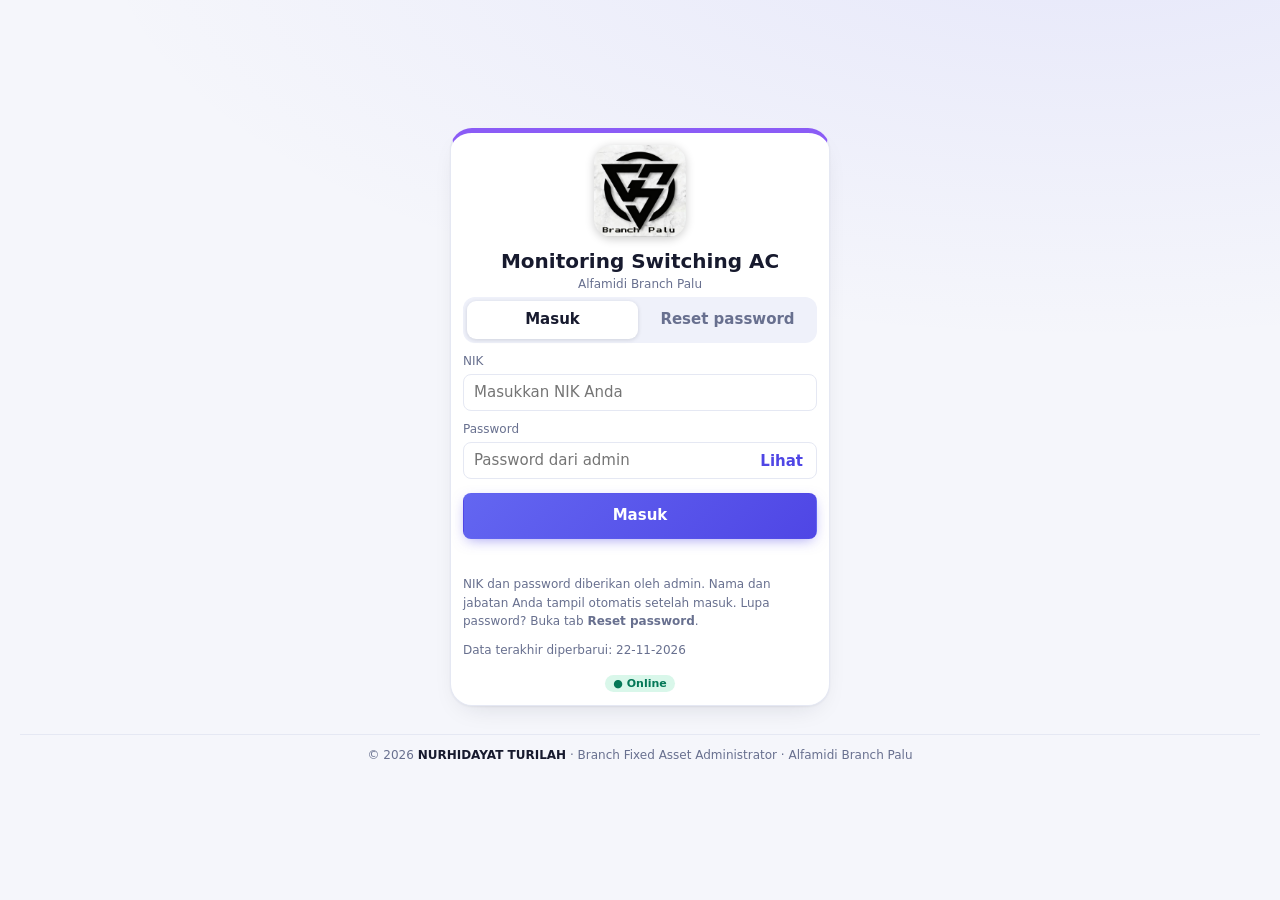
<file: index.html>
<!doctype html><html lang="id"><head><meta charset="utf-8"><meta name="viewport" content="width=device-width, initial-scale=1, viewport-fit=cover"><link rel="icon" href="assets/logo.png"><link rel="manifest" href="manifest.webmanifest"><meta name="theme-color" content="#312e81"><link rel="apple-touch-icon" href="assets/icon-192.png"><link rel="stylesheet" href="assets/style.css"><meta name="robots" content="noindex"><title>Monitoring Switching AC – Alfamidi Palu</title></head><body><div class="w">
<div id="login" class="card login"><img class="logo" src="assets/logo.png" alt="Logo Branch Palu"><h1>Monitoring Switching AC<small>Alfamidi Branch Palu</small></h1>
<div class="seg"><button type="button" id="tm" class="on">Masuk</button><button type="button" id="tn">Reset password</button></div>
<div id="fm"><label for="nik">NIK</label><input id="nik" inputmode="numeric" autocomplete="username" autocapitalize="off" spellcheck="false" placeholder="Masukkan NIK Anda">
<label for="code">Password</label><div class="pw"><input id="code" type="password" autocomplete="current-password" autocapitalize="off" spellcheck="false" placeholder="Password dari admin"><button type="button" id="eye">Lihat</button></div>
<button id="go">Masuk</button><div class="err" id="err"></div>
<div class="hint" style="margin-top:10px">NIK dan password diberikan oleh admin. Nama dan jabatan Anda tampil otomatis setelah masuk. Lupa password? Buka tab <b>Reset password</b>.</div></div>
<div id="fb" hidden><div class="hint">Lupa atau ingin mengganti password? Pilih password baru Anda di bawah, lalu kirim <b>kode</b> yang muncul ke admin. Setelah admin mengonfirmasi, Anda bisa masuk dengan password baru tersebut.</div>
<label for="nik2">NIK</label><input id="nik2" inputmode="numeric" autocomplete="off" autocapitalize="off" spellcheck="false">
<label for="pw0">Password lama <span style="font-weight:400">(isi bila masih ingat, membantu admin memverifikasi)</span></label><input id="pw0" type="password" autocomplete="current-password" spellcheck="false">
<label for="pw1">Password baru (minimal 8 karakter)</label><input id="pw1" type="password" autocomplete="new-password" spellcheck="false">
<label for="pw2">Ulangi password baru</label><input id="pw2" type="password" autocomplete="new-password" spellcheck="false">
<button id="mk">Buat kode permintaan reset</button><div class="err" id="err2"></div>
<div id="kd" hidden><label for="kode">Kode permintaan</label><textarea id="kode" class="kode" rows="5" readonly></textarea><div class="fl" style="margin-top:8px"><button id="kc" style="margin:0">Salin kode</button><button class="s" id="kw" style="margin:0">Kirim lewat WhatsApp</button></div>
<div class="hint" style="margin-top:8px">Password baru Anda <b>tidak ikut terkirim</b>; kode ini hanya bisa dibuka oleh admin. Password lama tetap berlaku sampai admin mengonfirmasi. Ingat baik-baik password baru Anda, karena admin tidak bisa melihatnya.</div></div></div>
<div class="hint" id="upd" style="margin-top:10px"></div><div class="bn" id="mode" hidden>🧪 <b>Mode uji coba offline</b>: data dibaca dari berkas <code>data/offline.js</code>, jadi tidak perlu internet.</div>
<div style="text-align:center;margin-top:12px"><span class="net pl g">● Online</span> <button class="s pasang" hidden style="width:auto;margin:0 0 0 6px;padding:3px 10px;font-size:12px">⬇ Pasang aplikasi</button></div></div>
<div id="app" hidden><header><div class="brand"><img class="logo" src="assets/logo.png" alt="Logo Branch Palu"><h1>Monitoring Switching AC<small><span id="who">Alfamidi Branch Palu</span></small></h1></div><div class="ctl"><span class="avatar" id="av" title="Akun Anda"></span><span class="net pl g">● Online</span><button class="s pasang" hidden>⬇ Pasang</button><select id="bln"></select><select id="thn"></select><button class="s" onclick="location.reload()">Keluar</button></div></header>
<div class="info" id="inf"></div><div class="gf" id="gf"></div><nav class="tabs" id="tb"></nav><main id="mn"></main></div>
<footer class="ft">© 2026 <b>NURHIDAYAT TURILAH</b> · Branch Fixed Asset Administrator · Alfamidi Branch Palu</footer></div>
<script src="assets/pwa.js"></script><script src="assets/lib.js"></script><script src="assets/dashboard.js"></script>
<script>
var IDX=null;applyPrefs();function g(id){return document.getElementById(id)}
function setErr(m,id){g(id||'err').textContent=m||''}
function loadOffline(){return new Promise(function(ok){if(window.OFFLINE)return ok(window.OFFLINE);var s=document.createElement('script');s.src='data/offline.js';s.onload=function(){ok(window.OFFLINE||null)};s.onerror=function(){ok(null)};document.head.appendChild(s)})}
function b64buf(s){var b=atob(s),u=new Uint8Array(b.length);for(var i=0;i<b.length;i++)u[i]=b.charCodeAt(i);return u.buffer}
if(!(window.crypto&&crypto.subtle&&window.CompressionStream))setErr('Browser Anda belum mendukung fitur yang dibutuhkan. Coba buka lewat alamat https:// (GitHub Pages) memakai Chrome, Edge, atau Safari versi terbaru.');
fetch('data/index.json?t='+Date.now()).then(function(r){if(!r.ok)throw 0;return r.json()}).then(function(i){IDX=i;g('upd').textContent='Data terakhir diperbarui: '+i.updated})
 .catch(function(){return loadOffline().then(function(o){IDX={updated:o?o.updated:'-'};if(o){g('mode').hidden=false;g('upd').textContent='Data terakhir diperbarui: '+o.updated}else if(location.protocol==='file:')setErr('Mode file lokal: letakkan data/offline.js (unduh dari halaman admin, tombol Paket uji offline).')})});
function gantiTab(m){g('fm').hidden=m!=='m';g('fb').hidden=m==='m';g('tm').className=m==='m'?'on':'';g('tn').className=m==='m'?'':'on'}
g('tm').onclick=function(){gantiTab('m')};g('tn').onclick=function(){gantiTab('n');if(!g('nik2').value)g('nik2').value=g('nik').value};
g('eye').onclick=function(){var p=g('code');p.type=p.type==='password'?'text':'password';this.textContent=p.type==='password'?'Lihat':'Sembunyi'};
async function dariGitHub(id){var h=location.hostname;if(!/\.github\.io$/i.test(h))return null;var o=h.split('.')[0],s=location.pathname.split('/')[1],rp=(!s||/\.html?$/i.test(s))?h:s;
 try{var r=await fetch('https://api.github.com/repos/'+o+'/'+rp+'/contents/data/u-'+id+'.bin',{headers:{Accept:'application/vnd.github.raw'}});if(r.ok)return r.arrayBuffer()}catch(e){}return null}
async function ambil(id){
 try{var r=await fetch('data/u-'+id+'.bin?t='+Date.now());if(r.ok)return r.arrayBuffer();if(r.status===404)return await dariGitHub(id)}catch(e){}
 var o=await loadOffline();if(!o)throw new Error(location.protocol==='file:'?'Mode file lokal: letakkan data/offline.js (unduh dari halaman admin, tombol Paket uji offline).':navigator.onLine?'Data belum bisa dimuat. Coba cek sinyal Anda, lalu ulangi sebentar lagi.':'Anda sedang offline, sedangkan akun ini belum pernah dipakai di perangkat ini. Sambungkan internet sekali untuk login pertama; setelah itu aplikasi bisa dibuka tanpa internet.');
 g('mode').hidden=false;var b=o.files[id];return b?b64buf(b):null}
async function masuk(){
 setErr('');var nik=normNik(g('nik').value),pw=g('code').value.trim();if(!nik||!pw){setErr('Isi NIK dan password-nya dulu ya.');return}
 g('go').disabled=true;g('go').textContent='Sebentar, sedang memeriksa…';
 try{var uk=await userKey(nik,pw),buf=await ambil(await keyId(uk));
  if(!buf)throw new Error('NIK atau password-nya belum cocok. Periksa lagi huruf besar-kecilnya. Kalau lupa password, pakai tab Reset password. Kalau akun Anda baru ditambahkan, hubungi admin untuk memastikan akunnya sudah aktif.');
  var d=await unsealK(buf,uk,'NIK atau password-nya belum cocok.');
  try{localStorage.lastNik=nik}catch(e){}
  window.USER={nik:nik};window.UPDATED=(IDX&&IDX.updated)||'-';g('av').textContent=inisial(d.label);
  window.REFRESH=async function(){try{var ri=await fetch('data/index.json?t='+Date.now());if(ri.ok){IDX=await ri.json();window.UPDATED=IDX.updated}}catch(x){}
   var b2=await ambil(await keyId(uk));if(!b2)throw new Error('Akun Anda tidak ditemukan lagi. Hubungi admin.');var d2=await unsealK(b2,uk,'Data tidak bisa dibuka.');g('who').textContent='Halo, '+d2.label+(d2.jabatan?' · '+d2.jabatan:'')+' · NIK '+nik+' · diperbarui '+window.UPDATED;startDash(d2)};
  g('login').hidden=true;g('app').hidden=false;g('who').textContent='Halo, '+d.label+(d.jabatan?' · '+d.jabatan:'')+' · NIK '+nik+' · diperbarui '+((IDX&&IDX.updated)||'-');startDash(d)}
 catch(e){setErr(e.message||'Gagal masuk.')}
 g('go').disabled=false;g('go').textContent='Masuk'}
try{g('nik').value=localStorage.lastNik||''}catch(e){}
g('go').onclick=masuk;g('code').onkeydown=g('nik').onkeydown=function(e){if(e.key==='Enter')masuk()};
g('mk').onclick=async function(){var e='err2';setErr('',e);var nik=normNik(g('nik2').value),p0=g('pw0').value.trim(),p1=g('pw1').value.trim(),p2=g('pw2').value.trim();
 if(!nik){setErr('NIK-nya diisi dulu ya.',e);return}
 if(p1.length<8){setErr('Password baru minimal 8 karakter.',e);return}
 if(p1===nik||/^(.)\1+$/.test(p1)){setErr('Password baru terlalu mudah ditebak. Coba kombinasi huruf dan angka yang lain.',e);return}
 if(p0&&p1===p0){setErr('Password baru harus berbeda dari yang lama.',e);return}
 if(p1!==p2){setErr('Pengulangan password baru belum sama.',e);return}
 if(!IDX||!IDX.pub){setErr(navigator.onLine?'Fitur reset belum aktif. Silakan minta admin menambahkan atau mempublikasikan akun terlebih dahulu.':'Butuh internet untuk membuat kode permintaan.',e);return}
 this.disabled=true;this.textContent='Sebentar, sedang menyiapkan…';
 try{var oid='';
  if(p0){var old=await userKey(nik,p0);oid=await keyId(old);if(!(await ambil(oid))){setErr('Password lama belum cocok. Kosongkan kolom password lama kalau Anda lupa.',e);this.disabled=false;this.textContent='Buat kode permintaan reset';return}}
  var uk=await userKey(nik,p1);g('kode').value=await buatPengajuan(nik,uk,IDX.pub,oid);g('kd').hidden=false;g('pw0').value='';g('pw1').value='';g('pw2').value=''}
 catch(x){setErr('Kode belum berhasil dibuat: '+x.message,e)}
 this.disabled=false;this.textContent='Buat kode permintaan reset'};
g('kc').onclick=function(){var v=g('kode').value;(navigator.clipboard?navigator.clipboard.writeText(v):Promise.reject()).then(function(){alert('Kode sudah disalin.')},function(){g('kode').select();alert('Tekan Ctrl+C (atau tahan lalu pilih Salin) untuk menyalin kode.')})};
g('kw').onclick=function(){window.open('https://wa.me/?text='+encodeURIComponent('Halo Admin, saya mengajukan reset password akun Monitoring Switching AC.\nNIK: '+normNik(g('nik2').value)+'\nKode permintaan:\n'+g('kode').value),'_blank')};
if(location.hash==='#reset')gantiTab('n');
</script></body></html>
</file>
<file: assets/style.css>
:root{--bg:#f3f5f9;--cd:#fff;--tx:#1b2430;--mu:#657084;--bd:#e2e7ef;--pr:#0b5cab;--g:#15803d;--gb:#dcfce7;--y:#a16207;--yb:#fef3c7;--r:#b91c2c;--rb:#fee2e2;--b:#1d4ed8;--bb:#dbeafe;--n:#64748b;--nb:#eef1f6;
color-scheme:light;box-sizing:border-box;padding-top:env(safe-area-inset-top,0px);padding-bottom:env(safe-area-inset-bottom,0px)}
html{scroll-padding-top:env(safe-area-inset-top,0px)}
@media(prefers-color-scheme:dark){:root:not([data-theme=light]){--bg:#0f1520;--cd:#18202d;--tx:#e6ebf3;--mu:#9aa6ba;--bd:#2a3445;--pr:#6db0ff;--g:#4ade80;--gb:#14351f;--y:#fbbf24;--yb:#3a2d0c;--r:#fca5a5;--rb:#3d1519;--b:#93c5fd;--bb:#172a4a;--n:#9aa6ba;--nb:#222b3a;color-scheme:dark}}
:root[data-theme=dark]{--bg:#0f1520;--cd:#18202d;--tx:#e6ebf3;--mu:#9aa6ba;--bd:#2a3445;--pr:#6db0ff;--g:#4ade80;--gb:#14351f;--y:#fbbf24;--yb:#3a2d0c;--r:#fca5a5;--rb:#3d1519;--b:#93c5fd;--bb:#172a4a;--n:#9aa6ba;--nb:#222b3a;color-scheme:dark}
*{box-sizing:border-box}body{margin:0;background:var(--bg);color:var(--tx);font:14px/1.45 system-ui,-apple-system,"Segoe UI",Roboto,sans-serif}
.w{max-width:1280px;margin:0 auto;padding:16px}
header{display:flex;flex-wrap:wrap;gap:12px;align-items:center;justify-content:space-between;margin-bottom:12px}
h1{font-size:20px;margin:0}h1 small{display:block;font-size:12px;font-weight:400;color:var(--mu)}
h2{font-size:15px;margin:22px 0 8px}
.ctl{display:flex;flex-wrap:wrap;gap:8px;align-items:center}
select,input,button,.btn{font:inherit;color:var(--tx);background:var(--cd);border:1px solid var(--bd);border-radius:8px;padding:7px 10px}
button,.btn{cursor:pointer;background:var(--pr);color:#fff;border-color:var(--pr);font-weight:600}
[data-theme=dark] button,[data-theme=dark] .btn{color:#06101f}
@media(prefers-color-scheme:dark){:root:not([data-theme=light]) button,:root:not([data-theme=light]) .btn{color:#06101f}}
button.s{background:var(--cd);color:var(--tx);border-color:var(--bd);font-weight:400}
.info{background:var(--cd);border:1px solid var(--bd);border-radius:10px;padding:10px 12px;color:var(--mu);margin-bottom:12px}
.info b{color:var(--tx)}
.tabs{display:flex;gap:4px;overflow-x:auto;border-bottom:1px solid var(--bd);margin-bottom:14px}
.tabs button{background:none;border:0;border-bottom:3px solid transparent;border-radius:0;color:var(--mu);padding:9px 14px;white-space:nowrap}
.tabs button.on{color:var(--pr);border-bottom-color:var(--pr)}
.kp{display:grid;grid-template-columns:repeat(auto-fit,minmax(150px,1fr));gap:10px}
.k{background:var(--cd);border:1px solid var(--bd);border-radius:12px;padding:12px;border-top:4px solid var(--n)}
.k.g{border-top-color:var(--g)}.k.y{border-top-color:var(--y)}.k.r{border-top-color:var(--r)}.k.b{border-top-color:var(--b)}
.k span{font-size:12px;color:var(--mu)}.k strong{display:block;font-size:26px;line-height:1.2}.k em{font-style:normal;font-size:11px;color:var(--mu)}
.card{background:var(--cd);border:1px solid var(--bd);border-radius:12px;padding:12px}
.sc{overflow-x:auto;background:var(--cd);border:1px solid var(--bd);border-radius:12px}
table{border-collapse:collapse;width:100%;min-width:560px}
th,td{padding:7px 9px;text-align:left;border-bottom:1px solid var(--bd);vertical-align:top}
th{font-size:12px;color:var(--mu);background:var(--nb);white-space:nowrap}
tr:last-child td{border-bottom:0}tr.tot td{font-weight:700;background:var(--nb)}
.pl,.ch{display:inline-block;border-radius:999px;padding:1px 9px;font-size:12px;font-weight:600;white-space:nowrap}
.pl.g,.ch.g{background:var(--gb);color:var(--g)}.pl.y,.ch.y{background:var(--yb);color:var(--y)}.pl.r,.ch.r{background:var(--rb);color:var(--r)}.pl.b,.ch.b{background:var(--bb);color:var(--b)}.pl.n,.ch.n{background:var(--nb);color:var(--n)}
.ch{min-width:34px;text-align:center;border-radius:6px}
.st{display:flex;height:16px;border-radius:8px;overflow:hidden;background:var(--nb)}.st i{display:block}
.lg{display:flex;flex-wrap:wrap;gap:12px;font-size:12px;color:var(--mu);margin-top:6px}.lg i{display:inline-block;width:10px;height:10px;border-radius:3px;margin-right:4px}
.an li{margin:5px 0}.two{display:grid;grid-template-columns:repeat(auto-fit,minmax(320px,1fr));gap:12px}
.fl{display:flex;flex-wrap:wrap;gap:8px;margin-bottom:10px}.fl input{min-width:200px}
.hint{color:var(--mu);font-size:12px;margin:4px 0 10px}
.set{display:grid;grid-template-columns:repeat(auto-fit,minmax(260px,1fr));gap:10px}.set label{display:block;font-size:12px;color:var(--mu)}.set input,.set select{width:100%;margin-top:3px;color:var(--tx)}
svg text{fill:var(--mu);font-size:11px}
.gf{display:grid;grid-template-columns:repeat(auto-fit,minmax(150px,1fr));gap:8px;margin-bottom:12px;background:var(--cd);border:1px solid var(--bd);border-radius:10px;padding:10px}.gf label{font-size:11px;color:var(--mu)}.gf select{width:100%;margin-top:2px}
th[data-sort]{cursor:pointer;user-select:none}th.as::after{content:" ▲"}th.ds::after{content:" ▼"}
tbody tr[data-code]{cursor:pointer}tbody tr[data-code]:hover{background:var(--nb)}
.mod{position:fixed;inset:0;background:#0008;display:flex;align-items:flex-end;justify-content:center;z-index:20}.mod>div{background:var(--bg);width:min(900px,100%);max-height:88vh;overflow:auto;border-radius:16px 16px 0 0;padding:16px 16px calc(16px + env(safe-area-inset-bottom,0px))}
@media(max-width:700px){.w{padding:10px}h1{font-size:17px}.ctl>*{flex:1 1 45%;text-align:center}.tabs button{padding:11px 12px}.k strong{font-size:22px}.kp{grid-template-columns:repeat(2,1fr)}.two{grid-template-columns:1fr}
.sc{border:0;background:none;overflow:visible}table{min-width:0}table,thead,tbody,tr,td{display:block}thead{display:none}
tr{background:var(--cd);border:1px solid var(--bd);border-radius:10px;margin-bottom:8px;padding:6px 10px}td{border:0;padding:3px 0;display:flex;justify-content:space-between;gap:12px;text-align:right}td::before{content:attr(data-l);color:var(--mu);font-size:12px;text-align:left;flex:0 0 42%}tr.tot{background:var(--nb)}.fl select,.fl input{flex:1 1 45%}}

.login{max-width:380px;margin:12vh auto 0}.login label{display:block;font-size:12px;color:var(--mu);margin:10px 0 3px}.login select,.login input{width:100%}.login button{width:100%;margin-top:14px;padding:11px}
.err{color:var(--r);font-size:13px;min-height:18px;margin-top:8px}
details.card{margin-bottom:14px}details summary{cursor:pointer;font-weight:600}.row{display:grid;grid-template-columns:repeat(auto-fit,minmax(220px,1fr));gap:10px;margin:10px 0}.row label{font-size:12px;color:var(--mu)}.row input{width:100%;margin-top:3px}
pre#log{background:var(--nb);border-radius:8px;padding:8px;max-height:180px;overflow:auto;font-size:12px;white-space:pre-wrap}

/* ===== Tema Branch Palu: biru-navy + teal, aksen amber ===== */
:root{--bg:#eef3f8;--cd:#fff;--tx:#12263f;--mu:#5a6b80;--bd:#dbe4ee;--pr:#0e7490;--nb:#eaf1f7;--hd:linear-gradient(115deg,#0a1a33,#0f3358 55%,#0e7490)}
@media(prefers-color-scheme:dark){:root:not([data-theme=light]){--bg:#0a111d;--cd:#121c2d;--tx:#e5edf7;--mu:#93a4bb;--bd:#22304a;--pr:#38bdf8;--nb:#192639;--hd:linear-gradient(115deg,#060d19,#0b2540 55%,#0b5a73)}}
body{background:var(--bg) linear-gradient(180deg,rgba(14,116,144,.10),transparent 280px) no-repeat}
header{background:var(--hd);color:#fff;border-radius:16px;padding:14px 16px;box-shadow:0 6px 18px rgba(10,26,51,.18)}
header h1{color:#fff}header h1 small{color:#b9d3e6}
header select{background:#fff;color:#12263f;border-color:transparent}
header button.s{background:rgba(255,255,255,.14);color:#fff;border-color:rgba(255,255,255,.4)}
.brand{display:flex;gap:12px;align-items:center}.logo{width:54px;height:54px;border-radius:12px;background:#fff;object-fit:cover;box-shadow:0 0 0 2px rgba(255,255,255,.4);flex:none}
.tabs{border-bottom:0;gap:6px;padding:2px 0 8px}
.tabs button{border:1px solid var(--bd);border-radius:999px;background:var(--cd);color:var(--tx);padding:7px 14px}
.tabs button.on{background:var(--pr);color:#fff;border-color:var(--pr)}
@media(prefers-color-scheme:dark){:root:not([data-theme=light]) .tabs button.on{color:#06101f}}
.k,.card,.sc,.info,.gf{box-shadow:0 1px 3px rgba(18,38,63,.07)}
.k strong{color:var(--tx)}h2{color:var(--pr);border-left:4px solid #f59e0b;padding-left:8px}
th{background:var(--nb);color:var(--tx)}
button,.btn{box-shadow:0 1px 2px rgba(0,0,0,.15)}
textarea{font:inherit;color:var(--tx);background:var(--cd);border:1px solid var(--bd);border-radius:8px;padding:8px}
.bn{background:var(--yb);color:var(--tx);border:1px solid var(--y);border-left-width:5px;border-radius:10px;padding:10px 12px;margin:8px 0 12px}.bn hr{border:0;border-top:1px dashed var(--y)}
.ft{text-align:center;color:var(--mu);font-size:12px;margin:28px 0 8px;padding-top:12px;border-top:1px solid var(--bd)}.ft b{color:var(--tx)}
.login{border-top:5px solid #f59e0b}.login .logo{width:92px;height:92px;display:block;margin:0 auto 10px;border-radius:18px;box-shadow:0 2px 10px rgba(0,0,0,.2)}.login h1{text-align:center}.login h1 small{text-align:center}
.pw{position:relative}.pw button{position:absolute;right:4px;top:3px;width:auto;margin:0;padding:6px 10px;background:none;color:var(--pr);box-shadow:none;border:0}
@media(max-width:700px){header .brand{width:100%}header .ctl{width:100%}}

.ac{display:grid;grid-template-columns:1fr 1.5fr 1fr auto;gap:8px;align-items:end;padding:10px;border:1px solid var(--bd);border-radius:10px;margin:8px 0;background:var(--nb)}.ac label{font-size:11px;color:var(--mu);display:block}.ac input{width:100%}.ac .fl{margin:0}
@media(max-width:700px){.ac{grid-template-columns:1fr}}

/* ===== Responsif semua ukuran layar ===== */
html{-webkit-text-size-adjust:100%;text-size-adjust:100%}
body{font-size:clamp(13px,.3vw + 12px,15px)}
.w{max-width:1480px;padding:clamp(10px,2vw,20px);padding-left:max(clamp(10px,2vw,20px),env(safe-area-inset-left));padding-right:max(clamp(10px,2vw,20px),env(safe-area-inset-right))}
@media(min-width:1500px){body{font-size:16px}}
@media(min-width:701px) and (max-width:1100px){th,td{padding:6px 7px;font-size:13px}.two{grid-template-columns:1fr}}
@media(max-width:420px){h1{font-size:16px}.logo{width:44px;height:44px}.k{padding:9px}.k strong{font-size:20px}.tabs button{padding:8px 11px;font-size:13px}.gf{grid-template-columns:1fr 1fr}}
@media(pointer:coarse){button,select,input,.btn{min-height:44px}.tabs button{min-height:40px}}
@media(max-height:480px) and (orientation:landscape){header{padding:8px 12px}.login{margin:2vh auto 0}.mod>div{max-height:94vh}}
.mod>div{max-height:88vh;max-height:88dvh}.net{font-size:11px;padding:1px 8px}
@media print{.tabs,.gf,.ctl,.ft,.fl,.pasang,button{display:none!important}body{background:#fff}header{box-shadow:none}.sc{overflow:visible}}
@media(prefers-reduced-motion:reduce){*{transition:none!important;animation:none!important}}

.ac{grid-template-columns:1.2fr .9fr 1.1fr 1.5fr auto}
@media(max-width:1100px){.ac{grid-template-columns:1fr 1fr}.ac .fl{grid-column:1/-1}}
@media(max-width:700px){.ac{grid-template-columns:1fr}}

/* ===== Panel admin modern ===== */
.row label.btn,label.btn{color:#fff;font-size:inherit;margin:0}
@media(prefers-color-scheme:dark){:root:not([data-theme=light]) .row label.btn,:root:not([data-theme=light]) label.btn{color:#06101f}}
label.btn.alt{background:var(--cd);color:var(--tx)!important;border-color:var(--bd);font-weight:500}
.stats{display:grid;grid-template-columns:repeat(auto-fit,minmax(210px,1fr));gap:12px;margin-bottom:14px}
.stat{display:flex;gap:12px;align-items:center;background:var(--cd);border:1px solid var(--bd);border-radius:14px;padding:12px 14px;box-shadow:0 1px 3px rgba(18,38,63,.07)}
.stat .ic{font-size:22px;width:46px;height:46px;flex:none;border-radius:12px;display:grid;place-items:center;background:linear-gradient(135deg,rgba(14,116,144,.18),rgba(245,158,11,.22))}
.stat small{display:block;color:var(--mu);font-size:11px;text-transform:uppercase;letter-spacing:.05em}.stat b{display:block;font-size:17px;line-height:1.25;word-break:break-word}.stat em{font-style:normal;font-size:11px;color:var(--mu)}
.pnav{display:flex;gap:4px;overflow-x:auto;padding:6px;background:var(--cd);border:1px solid var(--bd);border-radius:14px;margin-bottom:14px;box-shadow:0 1px 3px rgba(18,38,63,.07)}
.pnav button{background:none;color:var(--mu);border:0;border-radius:10px;padding:10px 16px;white-space:nowrap;box-shadow:none;font-weight:600}
.pnav button:hover{background:var(--nb)}.pnav button.on{background:var(--pr);color:#fff;box-shadow:0 2px 8px rgba(14,116,144,.35)}
@media(prefers-color-scheme:dark){:root:not([data-theme=light]) .pnav button.on{color:#06101f}}
.panel{background:var(--cd);border:1px solid var(--bd);border-radius:16px;padding:18px;margin-bottom:14px;box-shadow:0 1px 3px rgba(18,38,63,.07)}.panel h2{margin-top:0}
.drop{display:flex;flex-direction:column;align-items:center;gap:6px;text-align:center;border:2px dashed var(--pr);border-radius:16px;padding:36px 16px;cursor:pointer;background:var(--nb);transition:background .15s,transform .15s}
.drop:hover,.drop.over{background:rgba(14,116,144,.14);transform:translateY(-1px)}.drop .big{font-size:40px;line-height:1}.drop b{font-size:16px;color:var(--tx)}.drop small{color:var(--mu)}
.chk{list-style:none;margin:8px 0 0;padding:0}.chk li{display:flex;gap:8px;padding:8px 0;border-bottom:1px solid var(--bd)}.chk li:last-child{border:0}
.gf input[type=search]{width:100%;margin-top:2px}.gc{display:flex;gap:10px;align-items:end;flex-wrap:wrap;grid-column:1/-1;color:var(--mu);font-size:12px}
@media(min-width:900px){.gc{grid-column:auto}}
@media(max-width:700px){.pnav button{padding:9px 12px}.stat{padding:10px}.panel{padding:14px}.drop{padding:26px 12px}}

/* ===== Palet 2026: indigo-violet + teal, permukaan lembut, kartu "bento" ===== */
:root{--bg:#f5f6fb;--cd:#fff;--tx:#171a2e;--mu:#68708f;--bd:#e5e8f3;--pr:#4f46e5;--nb:#eff1fa;
--g:#047857;--gb:#d9f7ea;--y:#b45309;--yb:#fdf0cf;--r:#be123c;--rb:#ffe3e8;--b:#4338ca;--bb:#e3e7ff;--n:#667085;
--hd:radial-gradient(900px 320px at 8% -50%,rgba(167,139,250,.6),transparent),radial-gradient(700px 260px at 100% 0,rgba(45,212,191,.38),transparent),linear-gradient(120deg,#1e1b4b,#312e81 62%,#3730a3);
--sh:0 1px 2px rgba(23,26,46,.05),0 10px 28px -14px rgba(23,26,46,.18)}
@media(prefers-color-scheme:dark){:root:not([data-theme=light]){--bg:#0b0d1a;--cd:#13162a;--tx:#e9ebf8;--mu:#9aa0c0;--bd:#252a47;--pr:#818cf8;--nb:#1a1e37;
--g:#34d399;--gb:#0e3a2c;--y:#fbbf24;--yb:#3a2b0a;--r:#fb7185;--rb:#451326;--b:#a5b4fc;--bb:#222a5e;--n:#9aa0c0;
--hd:radial-gradient(900px 320px at 8% -50%,rgba(129,140,248,.4),transparent),radial-gradient(700px 260px at 100% 0,rgba(45,212,191,.22),transparent),linear-gradient(120deg,#0b0d1a,#1b1a47 62%,#26236b);--sh:0 10px 28px -14px rgba(0,0,0,.6)}}
body{background:var(--bg) radial-gradient(1000px 420px at 85% -10%,rgba(99,102,241,.10),transparent) no-repeat;font-family:Inter,"Segoe UI Variable","Segoe UI",system-ui,-apple-system,Roboto,sans-serif;font-variant-numeric:tabular-nums}
header{background:var(--hd);border-radius:22px;box-shadow:var(--sh)}
.card,.sc,.info,.gf,.panel,.stat,.pnav{border-radius:18px;box-shadow:var(--sh)}
.tabs button{border-radius:999px;font-weight:600}.tabs button:hover{border-color:var(--pr)}
.cnt{background:var(--rb);color:var(--r);border-radius:999px;padding:0 7px;font-size:11px;margin-left:6px;font-weight:700}.tabs button.on .cnt{background:rgba(255,255,255,.25);color:inherit}
.k{border:1px solid var(--bd);border-radius:20px;padding:16px 16px 14px 20px;position:relative;overflow:hidden;box-shadow:var(--sh);background:var(--cd)}
.k.g,.k.y,.k.r,.k.b{border-top-color:var(--bd)}
.k::before{content:"";position:absolute;left:0;top:0;bottom:0;width:5px;background:var(--kc,var(--n))}
.k.g{--kc:var(--g);background:linear-gradient(135deg,var(--gb),var(--cd) 62%)}.k.y{--kc:var(--y);background:linear-gradient(135deg,var(--yb),var(--cd) 62%)}.k.r{--kc:var(--r);background:linear-gradient(135deg,var(--rb),var(--cd) 62%)}.k.b{--kc:var(--b)}
.k span{font-weight:600;color:var(--mu);font-size:12.5px}.k strong{font-size:32px;letter-spacing:-.025em;margin:2px 0}.k em{font-size:12px}
.bar{height:7px;border-radius:99px;background:rgba(102,112,133,.18);margin:8px 0 6px;overflow:hidden}.bar i{display:block;height:100%;border-radius:99px;background:var(--kc,var(--pr))}
.kp{gap:14px}.k4{grid-template-columns:repeat(4,minmax(0,1fr))}
@media(max-width:900px){.k4{grid-template-columns:repeat(2,minmax(0,1fr))}.kp{gap:10px}}
h2{color:var(--tx);border-left:0;padding-left:0;display:flex;align-items:center;gap:9px;font-size:16px;letter-spacing:-.01em;margin:26px 0 10px}
h2::before{content:"";width:5px;height:1.05em;border-radius:5px;background:linear-gradient(#6366f1,#2dd4bf)}.panel h2{margin-top:0}
.hint{line-height:1.55}
th{background:var(--nb);color:var(--mu);font-weight:700;letter-spacing:.02em}tbody tr:hover td{background:var(--nb)}
.pl,.ch{font-weight:650}
.btn:not(.alt),#go,#pub,#mw{background-image:linear-gradient(135deg,#6366f1,#4f46e5);border-color:transparent;box-shadow:0 4px 14px -4px rgba(79,70,229,.55)}
@media(prefers-color-scheme:dark){:root:not([data-theme=light]) .btn:not(.alt),:root:not([data-theme=light]) #go,:root:not([data-theme=light]) #pub,:root:not([data-theme=light]) #mw{background-image:linear-gradient(135deg,#a5b4fc,#818cf8);box-shadow:none}}
.pnav button.on{background-image:linear-gradient(135deg,#6366f1,#4f46e5)}
.login{border-top:5px solid #8b5cf6;border-radius:22px}
.drop{border-color:#8b5cf6;background:var(--nb)}.drop:hover,.drop.over{background:rgba(99,102,241,.12)}
.stat .ic{background:linear-gradient(135deg,rgba(99,102,241,.2),rgba(45,212,191,.25))}
.bn{border-radius:14px}

.k2{grid-template-columns:repeat(2,minmax(0,1fr))}
.ctl .net,.ctl .pasang{flex:0 0 auto}
@media(max-width:700px){.gf>div:first-child{grid-column:1/-1}.ctl .net{align-self:center}}
#bln:empty,#thn:empty{display:none}

.seg{display:flex;gap:4px;padding:4px;background:var(--nb);border-radius:12px;margin:4px 0 8px}.seg button{flex:1;margin:0;width:auto;background:none;color:var(--mu);border:0;box-shadow:none;border-radius:9px;padding:8px;font-weight:600}.seg button.on{background:var(--cd);color:var(--tx);box-shadow:0 1px 4px rgba(23,26,46,.15)}
.ac .fl{flex-wrap:wrap;align-items:center}.ac .pl{margin-right:4px}
.kode{font:12px/1.4 ui-monospace,Menlo,Consolas,monospace;word-break:break-all;width:100%}

.split{display:grid;grid-template-columns:minmax(280px,360px) 1fr;gap:20px;align-items:start}@media(max-width:900px){.split{grid-template-columns:1fr}}
.addbox{padding:18px}.addbox h2{margin-top:0}.addbox label{display:block;font-size:12.5px;color:var(--mu);margin:14px 0 5px;font-weight:700}.addbox input,.addbox select{width:100%}.addbox .fl{margin-top:16px}
.split .ac{grid-template-columns:1fr 1fr;gap:10px 12px}.split .ac .fl{grid-column:1/-1}
@media(max-width:560px){.split .ac{grid-template-columns:1fr}}

.split .ac .wide{grid-column:1/-1}

/* ===== Set ikon duotone (indigo -> teal) ===== */
.sprite{position:absolute;width:0;height:0;overflow:hidden}.sprite .a{fill:currentColor;fill-opacity:.2;stroke:none}
.i{width:20px;height:20px;fill:none;stroke:url(#gic);stroke-width:1.8;stroke-linecap:round;stroke-linejoin:round;flex:none;color:#6366f1}
.stat .ic{width:50px;height:50px;border-radius:16px;background:radial-gradient(circle at 28% 18%,rgba(255,255,255,.75),transparent 62%),linear-gradient(135deg,rgba(99,102,241,.18),rgba(20,184,166,.24));box-shadow:inset 0 0 0 1px rgba(99,102,241,.22)}
.stat .ic .i{width:28px;height:28px}
.pnav button .i{width:19px;height:19px;margin-right:7px;vertical-align:-4px}.pnav button.on .i{stroke:#fff;color:#fff}
.drop .i{width:50px;height:50px;margin-bottom:2px}
.chk li{align-items:flex-start}.chk .i{width:21px;height:21px;margin-top:0}.chk .i.ok{stroke:var(--g);color:var(--g)}.chk .i.warn{stroke:var(--y);color:var(--y)}
@media(prefers-color-scheme:dark){:root:not([data-theme=light]) .stat .ic{background:radial-gradient(circle at 28% 18%,rgba(255,255,255,.12),transparent 62%),linear-gradient(135deg,rgba(129,140,248,.2),rgba(45,212,191,.2))}:root:not([data-theme=light]) .pnav button.on .i{stroke:#06101f;color:#06101f}}

#pub .i{stroke:#fff;color:#fff;margin-right:7px;vertical-align:-4px}
@media(prefers-color-scheme:dark){:root:not([data-theme=light]) #pub .i{stroke:#06101f;color:#06101f}}

.who{min-height:24px;margin:8px 0 0}input[readonly]{background:var(--nb);color:var(--tx)}

.ac .hint.wide{margin:0}.ac .hint.wide:empty{display:none}

.conn{padding:14px 16px;margin-bottom:14px}.conn-h{display:flex;gap:12px;align-items:center;flex-wrap:wrap;margin-bottom:8px}
.conn .row{margin:6px 0}.chkl{display:flex;gap:8px;align-items:center;font-size:12.5px;color:var(--mu);margin:0}.chkl input{width:auto;min-height:0}
.conn .chkl{display:inline-flex;flex:none;width:auto;gap:8px}.conn .chkl input{width:16px;height:16px;min-height:0;padding:0;margin:0;flex:none}

/* ===== tema gelap dipaksa dari Pengaturan ===== */
:root[data-theme=dark]{--bg:#0f1520;--cd:#18202d;--tx:#e6ebf3;--mu:#9aa6ba;--bd:#2a3445;--pr:#6db0ff;--g:#4ade80;--gb:#14351f;--y:#fbbf24;--yb:#3a2d0c;--r:#fca5a5;--rb:#3d1519;--b:#93c5fd;--bb:#172a4a;--n:#9aa6ba;--nb:#222b3a;color-scheme:dark}
:root[data-theme=dark] button,:root[data-theme=dark] .btn{color:#06101f}
:root[data-theme=dark]{--bg:#0a111d;--cd:#121c2d;--tx:#e5edf7;--mu:#93a4bb;--bd:#22304a;--pr:#38bdf8;--nb:#192639;--hd:linear-gradient(115deg,#060d19,#0b2540 55%,#0b5a73)}
:root[data-theme=dark] .tabs button.on{color:#06101f}
:root[data-theme=dark] .row label.btn,:root[data-theme=dark] label.btn{color:#06101f}
:root[data-theme=dark] .pnav button.on{color:#06101f}
:root[data-theme=dark]{--bg:#0b0d1a;--cd:#13162a;--tx:#e9ebf8;--mu:#9aa0c0;--bd:#252a47;--pr:#818cf8;--nb:#1a1e37;
--g:#34d399;--gb:#0e3a2c;--y:#fbbf24;--yb:#3a2b0a;--r:#fb7185;--rb:#451326;--b:#a5b4fc;--bb:#222a5e;--n:#9aa0c0;
--hd:radial-gradient(900px 320px at 8% -50%,rgba(129,140,248,.4),transparent),radial-gradient(700px 260px at 100% 0,rgba(45,212,191,.22),transparent),linear-gradient(120deg,#0b0d1a,#1b1a47 62%,#26236b);--sh:0 10px 28px -14px rgba(0,0,0,.6)}
:root[data-theme=dark] .btn:not(.alt),:root[data-theme=dark] #go,:root[data-theme=dark] #pub,:root[data-theme=dark] #mw{background-image:linear-gradient(135deg,#a5b4fc,#818cf8);box-shadow:none}
:root[data-theme=dark] .stat .ic{background:radial-gradient(circle at 28% 18%,rgba(255,255,255,.12),transparent 62%),linear-gradient(135deg,rgba(129,140,248,.2),rgba(45,212,191,.2))}:root[data-theme=dark] .pnav button.on .i{stroke:#06101f;color:#06101f}
:root[data-theme=dark] #pub .i{stroke:#06101f;color:#06101f}
:root[data-theme=dark]{color-scheme:dark}

/* ===== Pengaturan pengguna ===== */
html[data-fs=besar]{zoom:1.12}html[data-fs=sangat]{zoom:1.26}
html[data-pd=padat] th,html[data-pd=padat] td{padding:3px 6px;font-size:12px}html[data-pd=padat] .k{padding:10px 12px 8px 16px}
.avatar{display:inline-grid;place-items:center;width:36px;height:36px;border-radius:50%;font-weight:700;font-size:13px;color:#fff;background:linear-gradient(135deg,#6366f1,#14b8a6);box-shadow:0 0 0 2px rgba(255,255,255,.55);flex:none}.avatar:empty{display:none}.avatar.big{width:62px;height:62px;font-size:22px;box-shadow:0 4px 14px -4px rgba(79,70,229,.5)}
.sgrid{display:grid;grid-template-columns:repeat(auto-fit,minmax(300px,1fr));gap:14px}.sgrid .card{padding:18px}.sgrid h3{margin:0 0 8px;font-size:15px}
.sgrid label{display:block;font-size:12.5px;color:var(--mu);font-weight:700;margin:14px 0 6px}.sgrid .seg{margin:0}
.prof{display:flex;gap:16px;align-items:center;grid-column:1/-1;background:linear-gradient(135deg,var(--bb),var(--cd) 70%)}

/* ===== kontras tombol pada mode gelap (otomatis & dipilih) ===== */
@media(prefers-color-scheme:dark){
:root:not([data-theme=light]) button.s{color:var(--tx)}
:root:not([data-theme=light]) header button.s{color:#fff}
:root:not([data-theme=light]) .seg button{color:var(--mu)}
:root:not([data-theme=light]) .seg button.on{color:var(--tx)}
:root:not([data-theme=light]) .tabs button{color:var(--tx)}
:root:not([data-theme=light]) .tabs button.on{color:#06101f}
:root:not([data-theme=light]) .pnav button{color:var(--mu)}
:root:not([data-theme=light]) .pnav button.on{color:#06101f}
:root:not([data-theme=light]) .pw button{color:var(--pr)}
:root:not([data-theme=light]) .pnav button:hover{color:var(--tx)}
}
:root[data-theme=dark] button.s{color:var(--tx)}
:root[data-theme=dark] header button.s{color:#fff}
:root[data-theme=dark] .seg button{color:var(--mu)}
:root[data-theme=dark] .seg button.on{color:var(--tx)}
:root[data-theme=dark] .tabs button{color:var(--tx)}
:root[data-theme=dark] .tabs button.on{color:#06101f}
:root[data-theme=dark] .pnav button{color:var(--mu)}
:root[data-theme=dark] .pnav button.on{color:#06101f}
:root[data-theme=dark] .pw button{color:var(--pr)}
:root[data-theme=dark] .pnav button:hover{color:var(--tx)}
</file>
